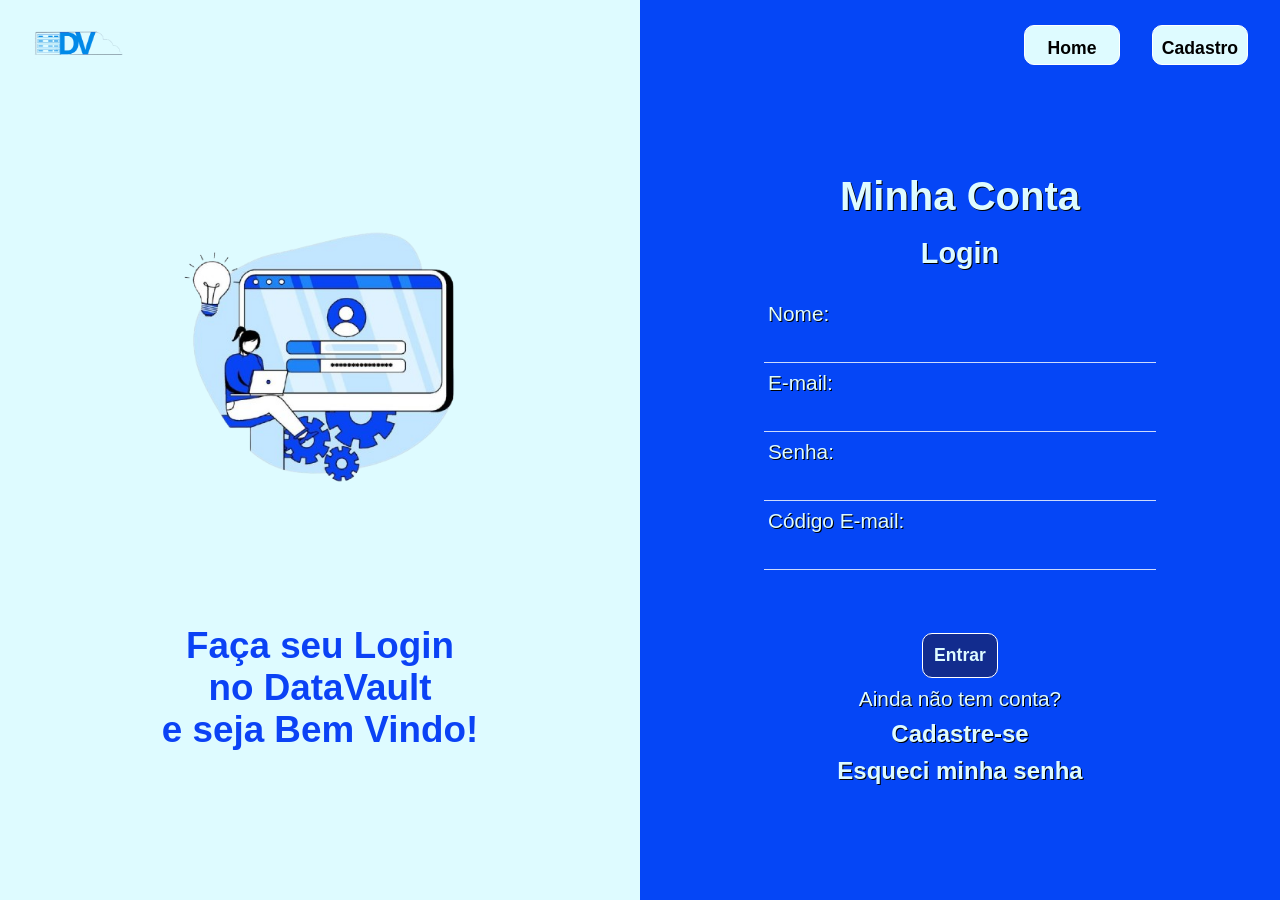
<file: pagcadastro - Copia/paglogin/index.html>
<!DOCTYPE html>
<html lang="en">
<head>
    <meta charset="UTF-8">
    <meta name="viewport" content="width=device-width, initial-scale=1.0">
    <title>Document</title>
    <link rel="stylesheet" href="style.css">
</head>
<body>
     <div class="fundo">


   <div class="alinharbtn">
    <button class="btnhome" ><a href="" class="a">Home</a></button>

    <button class="btncadastro"><a href="../pagcadastro/index.html" class="a">Cadastro</a></button> 
   </div>
   <div class="glass">
<form action="">
   
   <div class="titles">
       <h1>Minha Conta</h1>
        <h3>Login</h3>
   </div>
   <div class="formatacao-form">
    <p>Nome:</p>
    <input type="text">
    <p>E-mail:</p>
    <input type="email">
    <p>Senha:</p>
    <input type="password">
    <p>Código E-mail:</p>
    <input type="password">
</div>  
<div class="alinharfinal">
    <button class="btnenviar">Entrar</button>
    <span>Ainda não tem conta?</span>
     <a href="../pagcadastro/index.html" class="Cadastro">Cadastre-se</a>
     <a href="../pagina-resgate-senha/index.html" class="esqueci">Esqueci minha senha</a>
</div>

</form>

</div>
<img src="../Imagens/logo-removebg-preview.png" alt="" class="logo">
<div class="ladoimg">

 <img src="../Imagens/imagem.cadasttro.png" alt="" class="img">
     <div class="formatacaop">
       <p>Faça seu Login</p>
       <p>no DataVault</p>
       <p>e seja Bem Vindo!</p>
     </div>
</div>
    </div>
</body>
</html>
</file>
<file: pagcadastro - Copia/paglogin/style.css>
body{
    background-color: #000000;
}
*{
    margin: 0;
    font-family: Arial, Helvetica, sans-serif;

}
.formatacao-form
{
    gap: 1vh;
    display: flex;
    flex-direction: column; 
    margin-top: 5%;
}
.fundo{
    width: 100%;
    height: 100vh;
   display: grid;
   grid-template-columns: repeat(2 , 50%);
   grid-template-rows: 10% 90%;
  background-image: linear-gradient( to right, #DEFBFF 50%, rgb(5, 70, 246) 50%);  
}
.glass{
    grid-column-start: 2;
    width: 100%;
    text-shadow: 1px 1px black;
   
}
.alinharbtn{
    display: flex;
    justify-content: end;
    align-items: center;
    flex-direction: row;
    grid-column-start: 2;
    grid-row-start: 1;
    gap: 5%;
}
    .alinharbtn button {
        height: 45%;
        width: 15%;
        border-radius: 10px;
        border: 1px solid #ffffff;
        background-color: #DEFBFF;
        font-size: 1.1rem;
        
    }
.a{
text-align: center;
    color: #000000;
    text-decoration: none;
}
.titles{
    display: flex;
   justify-content: end;
   flex-direction: column;
   text-align: center;
   height: 20vh;
   color: #DEFBFF; 
   gap: 2vh;
  
}
.titles h1{
    font-size: 2.5rem;
}
.titles h3{
    font-size: 1.8rem;
}
.formatacao-form input {
    display: flex;
   align-self: center;
    width: 60%;
    height: 25px;
   padding-left:1% ;
    border: none;
    background-color: rgba(0, 0, 0, 0);
    color: #DEFBFF;
    outline: none;
    box-shadow: rgb(255, 255, 255) 0px 0.8px 0px 0px;
}
.formatacao-form input:focus{
    transition: .5s ease-out ;
    background: transparent;
    background-color: #122d8e83  ;
    border-radius: 5px;
    color: #ffffff;
}
.formatacao-form p{
    margin-left: 20%;
    font-size: 1.3rem;
    color: #DEFBFF;
}
.btnenviar{
    width: 12%;
    height: 45px;
    border-radius: 10px;
    border: #ffffff solid 1px;
    background-color: #122c8e;
    color: #DEFBFF;
     font-weight: bold;
     font-size: 1.1rem;
}
.alinharfinal{
    margin-top: 10%;
    display: flex;
    flex-direction: column;
   align-items: center;
    width: 100%;
    height: auto;
    gap: 1vh;
}
.alinharfinal span{
    color: #DEFBFF;
    font-size: 1.3rem;
}
.alinharfinal a{
    font-size: 1.5rem;
    text-decoration: none;
    color: #DEFBFF;
    font-weight: bold;
}
.ladoimg{
    grid-column: 1;
    grid-row: 2;
   display: grid;
   grid-template-rows: repeat(3 , 33%);
}
.formatacaop{
      grid-row: 3/4;
      display: flex;
      flex-direction: column;
     justify-content:start;
     align-items: center;
     color: #0b42f5;
}
.formatacaop p{
    font-size: 2.3em;
    font-weight: bold;
}
.ladoimg .img{
    width: 60%;
   grid-row: 1 / 3;
   display: flex;
   justify-self: center;
   align-self: center;
}
.logo{
    grid-column: 1;
    grid-row: 1;
    width: 15%;
    align-self: center;
    margin-left: 5%;
}
.btnhome , .btncadastro {
    width: 10em;
    height: 5vh;
    border: 2px solid #DEFBFF;
    border-radius: 10px;
    font-weight: bold;
    color: black;
    cursor: pointer;
    position: relative;
    
  }
  .btncadastro{
    margin-right: 5%;
  }

  .btnhome a, .btncadastro a { position: absolute;
    width: 100%;
    height: 100%;
left: 0;
top: 0;
line-height: 5vh;
text-decoration: none;
}

.btnhome:hover , .btnlogin:hover  {
background-color: #122c8e;

  }
  .btnhome:hover .a, .btnlogin:hover .a{
color: #ffffff;  

      }
</file>
